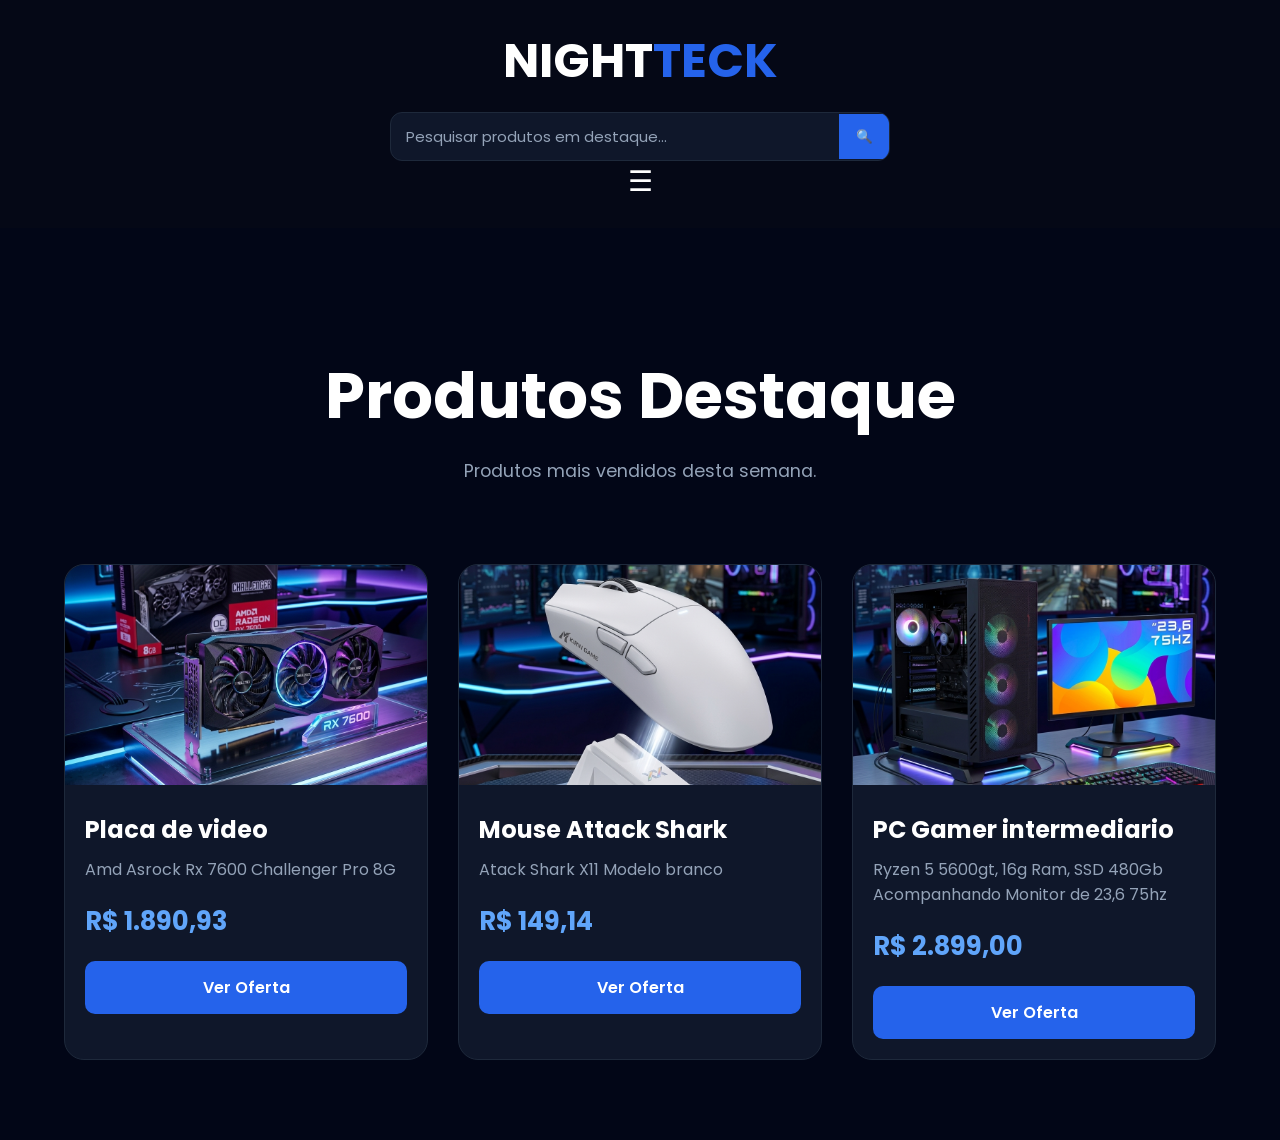
<file: index.html>
<!DOCTYPE html>
<html lang="pt-BR">

<head>

    <meta charset="UTF-8">

    <meta name="viewport" content="width=device-width, initial-scale=1.0">

    <title>Perifericos | NightTeck</title>

    <link rel="stylesheet" href="style.css">

    <link href="https://fonts.googleapis.com/css2?family=Poppins:wght@300;400;500;600;700&display=swap" rel="stylesheet">

</head>

<body>

    <header>

         <div class="logo">
        NIGHT<span>TECK</span>
    </div>
    <div class="search-box">

      <input
         type="text"
        id="searchInput"
        placeholder="Pesquisar produtos em destaque...">

        <button>
            🔍
        </button>

    </div>

   <div class="menu-mobile" onclick="abrirMenu()">
    ☰
</div>

<nav id="menu">
    <a href="index.html">Início</a>
    <a href="pc.gamer.html">Pc gamer</a>
    <a href="perifericos.html">Periféricos</a>
    <a href="pecas.html">peças</a>
    <a href="home.html">Home e Teck</a>
</nav>

    </header>

    <section class="page-header">

        <h1>Produtos Destaque</h1>

        <p>
            Produtos mais vendidos desta semana.
        </p>

    </section>

    <section class="product-grid">

        <div class="card">

            <img src="img/placavideo1.png" alt="PC Gamer Warzone">

            <div class="card-content">

                <h3>Placa de video</h3>

                <p>
                    Amd Asrock Rx 7600 Challenger Pro 8G
                </p>

                <span class="price">
                    R$ 1.890,93
                </span>

                <a href="https://s.shopee.com.br/1qaQ29p2Fi" class="buy-btn"
                   class="buy-btn"
                   target="_blank"
                   rel="noopener noreferrer">
                   Ver Oferta
                </a>

            </div>

        </div>

        <div class="card">

            <img src="img/attackshark.png" alt="PC Gamer Fortnite">

            <div class="card-content">

                <h3>Mouse Attack Shark</h3>

                <p>
                    Atack Shark X11 Modelo branco 
                </p>

                <span class="price">
                    R$ 149,14
                </span>

                <a href="https://s.shopee.com.br/18lsHp2Y8" class="buy-btn"
                   class="buy-btn"
                   target="_blank"
                   rel="noopener noreferrer">
                   Ver Oferta
                </a>

            </div>

        </div>

        <div class="card">

            <img src="img/pcgamer1.png" alt="PC Gamer Streaming">

            <div class="card-content">

                <h3>PC Gamer intermediario</h3>

                <p>
                    Ryzen 5 5600gt, 16g Ram, SSD 480Gb Acompanhando Monitor de 23,6 75hz
                </p>

                <span class="price">
                    R$ 2.899,00
                </span>

                <a href="https://s.shopee.com.br/2g9X3qjMXC" class="buy-btn"
                   class="buy-btn"
                   target="_blank"
                   rel="noopener noreferrer">
                   Ver Oferta
                </a>

            </div>

        </div>

    </section>

    <script src="script.js"></script>

     <script>

const searchInput = document.getElementById("searchInput");

searchInput.addEventListener("keyup", function () {

    let filtro = searchInput.value.toLowerCase();

    let produtos = document.querySelectorAll(".card");

    produtos.forEach(produto => {

        let nome = produto.textContent.toLowerCase();

        if (nome.includes(filtro)) {
            produto.style.display = "block";
        } else {
            produto.style.display = "none";
        }

    });

});

function abrirMenu() {
    const menu = document.getElementById("menu");

    if (menu.style.display === "flex") {
        menu.style.display = "none";
    } else {
        menu.style.display = "flex";
    }
}
</script>


</body>

</html>
</file>
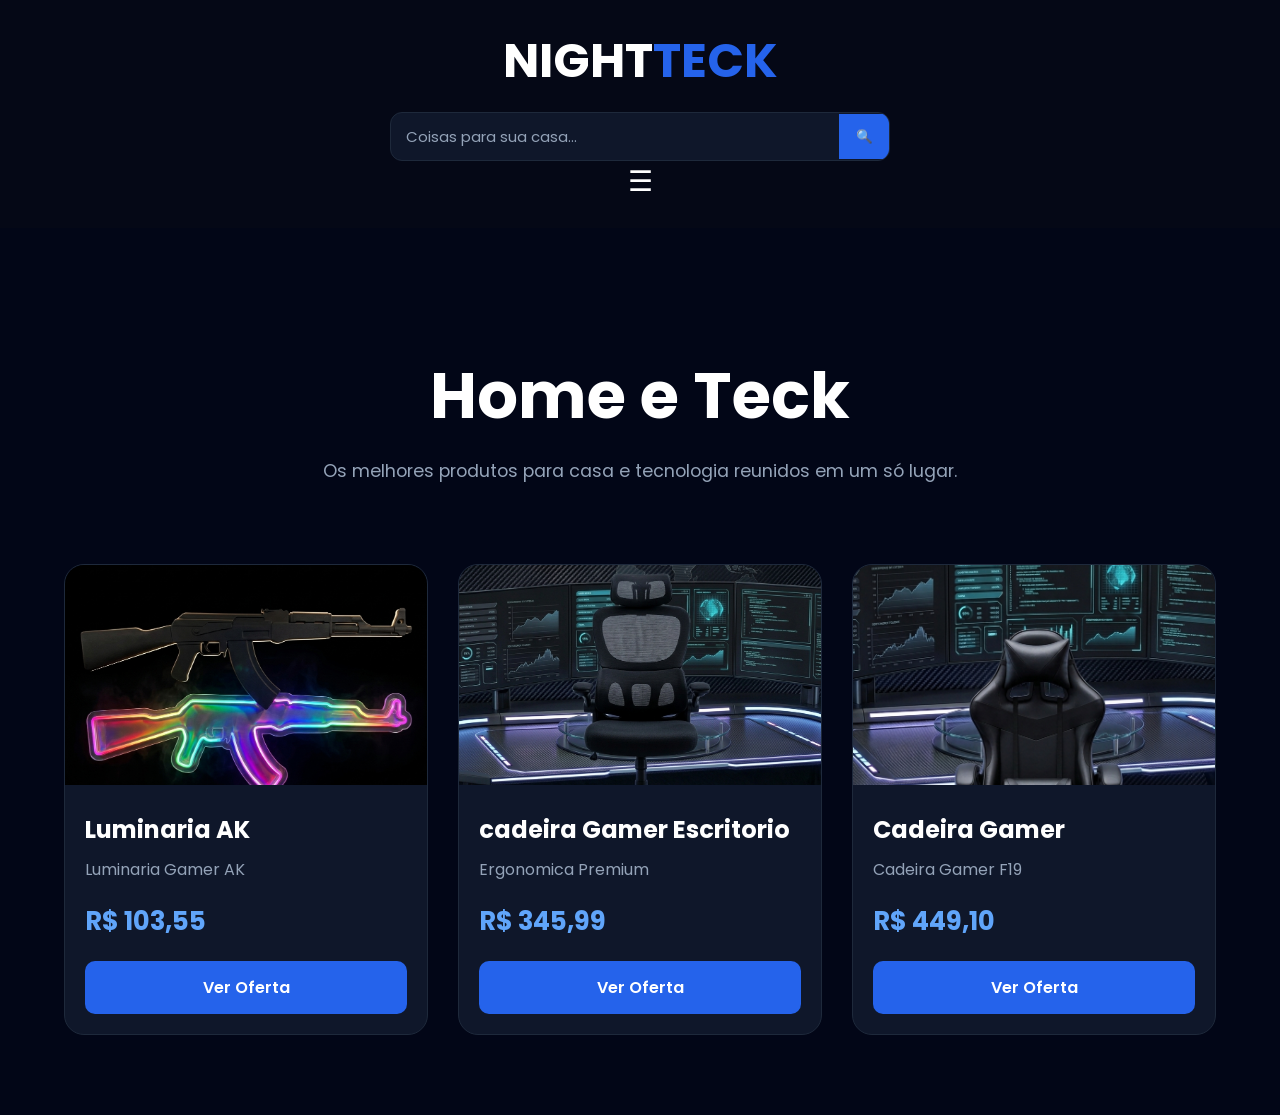
<file: home.html>
<!DOCTYPE html>
<html lang="pt-BR">

<head>

    <meta charset="UTF-8">

    <meta name="viewport" content="width=device-width, initial-scale=1.0">

    <title>Home e Teck | NightTeck</title>

    <link rel="stylesheet" href="style.css">

    <link href="https://fonts.googleapis.com/css2?family=Poppins:wght@300;400;500;600;700&display=swap" rel="stylesheet">

</head>

<body>

    <header>

         <div class="logo">
        NIGHT<span>TECK</span>
    </div>
    <div class="search-box">

      <input
         type="text"
        id="searchInput"
        placeholder="Coisas para sua casa..."
>

        <button>
            🔍
        </button>

    </div>

   <div class="menu-mobile" onclick="abrirMenu()">
    ☰
</div>

<nav id="menu">
    <a href="index.html">Início</a>
    <a href="pc.gamer.html">Pc gamer</a>
    <a href="perifericos.html">Periféricos</a>
    <a href="pecas.html">peças</a>
    <a href="home.html">Home e Teck</a>
</nav>

    </header>

    <section class="page-header">

        <h1>Home e Teck</h1>

       <p>
          Os melhores produtos para casa e tecnologia reunidos em um só lugar.
      </p>

    </section>

    <section class="product-grid">

        <div class="card">

            <img src="img/luminaria1.png" alt="PC Gamer Warzone">

            <div class="card-content">

                <h3>Luminaria AK</h3>

                <p>
                    Luminaria Gamer AK
                </p>

                <span class="price">
                    R$ 103,55
                </span>

                <a href="https://s.shopee.com.br/30mWgHNGNm"
                   class="buy-btn"
                   target="_blank"
                   rel="noopener noreferrer">
                   Ver Oferta
</a>

            </div>

        </div>

        <div class="card">

            <img src="img/cadeira2.png" alt="PC Gamer Fortnite">

            <div class="card-content">

                <h3>cadeira Gamer Escritorio</h3>

                <p>
                    Ergonomica Premium
                </p>

                <span class="price">
                    R$ 345,99
                </span>

                <a href="https://s.shopee.com.br/50Xb3Xc76p" class="buy-btn"
                   class="buy-btn"
                   target="_blank"
                   rel="noopener noreferrer">
                   Ver Oferta
                </a>

            </div>

        </div>

        <div class="card">

            <img src="img/cadeira1.png" alt="PC Gamer Streaming">

            <div class="card-content">

                <h3>Cadeira Gamer</h3>

                <p>
                    Cadeira Gamer F19
                </p>

                <span class="price">
                    R$ 449,10
                </span>

                <a href="https://s.shopee.com.br/5Ar1Fdl88R" class="buy-btn"
                   class="buy-btn"
                   target="_blank"
                   rel="noopener noreferrer">
                   Ver Oferta
                </a>

            </div>

        </div>

    </section>


<script src="script.js"></script>


     <script>

const searchInput = document.getElementById("searchInput");

searchInput.addEventListener("keyup", function () {

    let filtro = searchInput.value.toLowerCase();

    let produtos = document.querySelectorAll(".card");

    produtos.forEach(produto => {

        let nome = produto.textContent.toLowerCase();

        if (nome.includes(filtro)) {
            produto.style.display = "block";
        } else {
            produto.style.display = "none";
        }

    });

});


function abrirMenu() {
    const menu = document.getElementById("menu");

    if (menu.style.display === "flex") {
        menu.style.display = "none";
    } else {
        menu.style.display = "flex";
    }
}
</script>

</body>

</html>
</file>
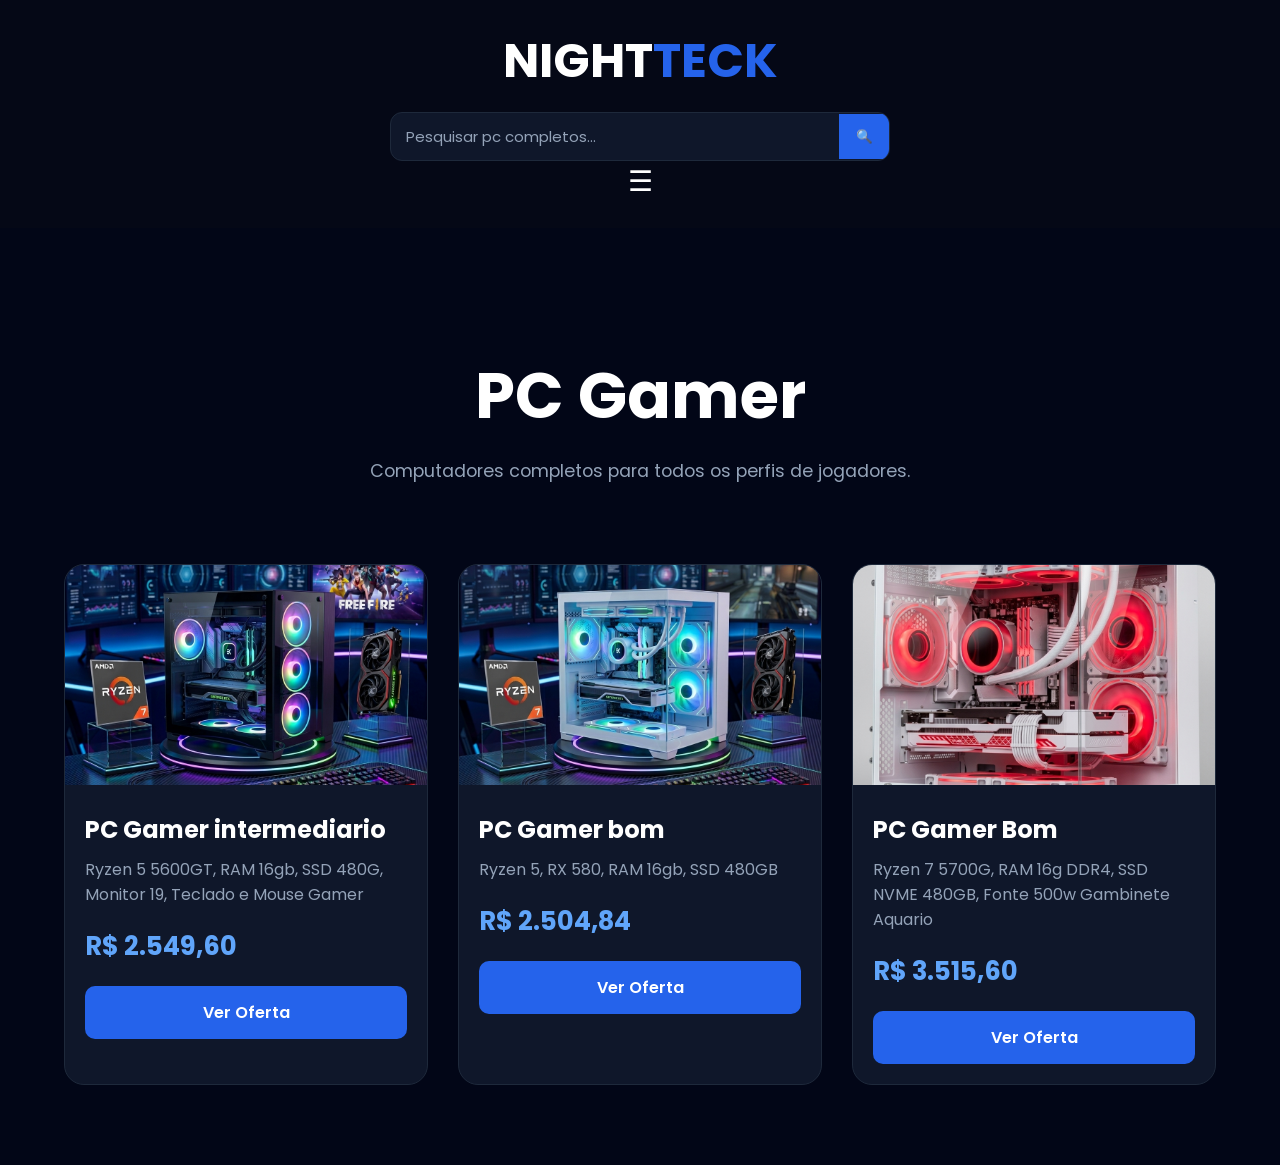
<file: pc.gamer.html>
<!DOCTYPE html>
<html lang="pt-BR">

<head>

    <meta charset="UTF-8">

    <meta name="viewport" content="width=device-width, initial-scale=1.0">

    <title>Pc Gamer | NightTeck</title>

    <link rel="stylesheet" href="style.css">

    <link href="https://fonts.googleapis.com/css2?family=Poppins:wght@300;400;500;600;700&display=swap" rel="stylesheet">

</head>

<body>

    <header>

         <div class="logo">
        NIGHT<span>TECK</span>
    </div>
    <div class="search-box">

      <input
         type="text"
        id="searchInput"
        placeholder="Pesquisar pc completos..."
>

        <button>
            🔍
        </button>

    </div>

    <div class="menu-mobile" onclick="abrirMenu()">
    ☰
</div>

<nav id="menu">
    <a href="index.html">Início</a>
    <a href="pc.gamer.html">Pc gamer</a>
    <a href="perifericos.html">Periféricos</a>
    <a href="pecas.html">peças</a>
    <a href="home.html">Home e Teck</a>
</nav>

    </header>

    <section class="page-header">

        <h1>PC Gamer</h1>

        <p>
            Computadores completos para todos os perfis de jogadores.
        </p>

    </section>

    <section class="product-grid">

        <div class="card">

            <img src="img/pcgamer3.png" alt="PC Gamer Warzone">

            <div class="card-content">

                <h3>PC Gamer intermediario</h3>

                <p>
                    Ryzen 5 5600GT, RAM 16gb, SSD 480G, Monitor 19, Teclado e Mouse Gamer
                </p>

                <span class="price">
                    R$ 2.549,60
                </span>

                <a href="https://s.shopee.com.br/60Q88aY18J" class="buy-btn"
                   class="buy-btn"
                   target="_blank"
                   rel="noopener noreferrer">
                   Ver Oferta
                </a>

            </div>

        </div>

        <div class="card">

            <img src="img/pcgamer2.png" alt="PC Gamer Fortnite">

            <div class="card-content">

                <h3>PC Gamer bom</h3>

                <p>
                    Ryzen 5, RX 580, RAM 16gb, SSD 480GB
                </p>

                <span class="price">
                    R$ 2.504,84
                </span>

                <a href="https://s.shopee.com.br/8fQtIaX9MJ" class="buy-btn"
                   class="buy-btn"
                   target="_blank"
                   rel="noopener noreferrer">
                   Ver Oferta
                </a>

            </div>

        </div>

        <div class="card">

            <img src="img/pcgamer4.png" alt="PC Gamer Streaming">

            <div class="card-content">

                <h3>PC Gamer Bom</h3>

                <p>
                    Ryzen 7 5700G, RAM 16g DDR4, SSD NVME 480GB, Fonte 500w Gambinete Aquario
                </p>

                <span class="price">
                    R$ 3.515,60
                </span>

                <a href="https://s.shopee.com.br/9V00JkesLW" class="buy-btn"
                   class="buy-btn"
                   target="_blank"
                   rel="noopener noreferrer">
                   Ver Oferta
                </a>

            </div>

        </div>

    </section>

     <script src="script.js"></script>

     <script>

const searchInput = document.getElementById("searchInput");

searchInput.addEventListener("keyup", function () {

    let filtro = searchInput.value.toLowerCase();

    let produtos = document.querySelectorAll(".card");

    produtos.forEach(produto => {

        let nome = produto.textContent.toLowerCase();

        if (nome.includes(filtro)) {
            produto.style.display = "block";
        } else {
            produto.style.display = "none";
        }

    });

});

function abrirMenu() {
    const menu = document.getElementById("menu");

    if (menu.style.display === "flex") {
        menu.style.display = "none";
    } else {
        menu.style.display = "flex";
    }
}
</script>

</body>

</html>
</file>
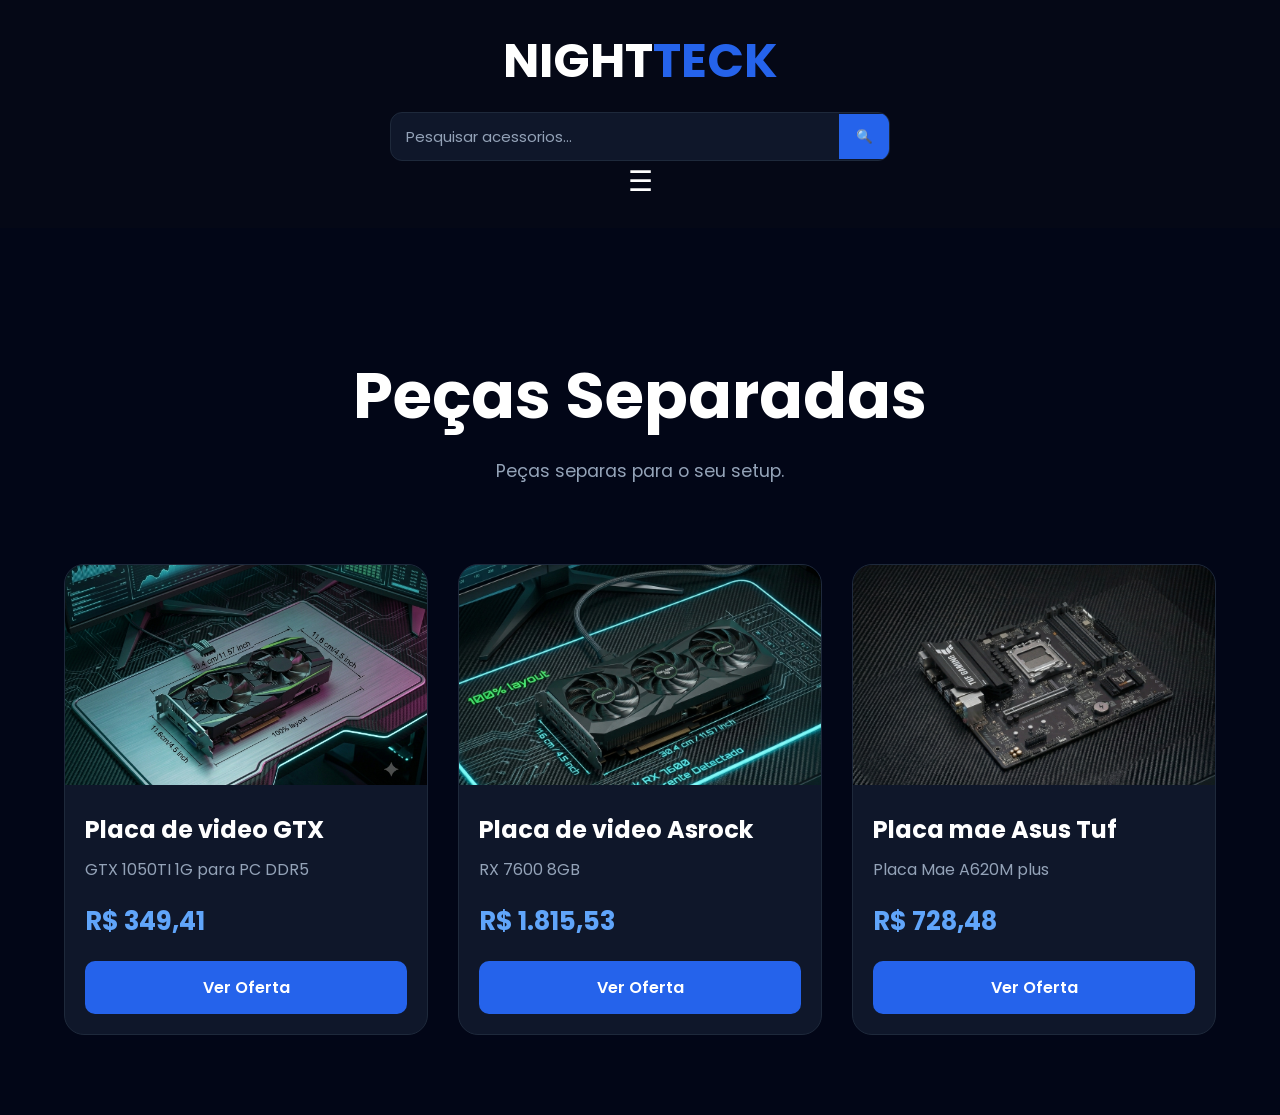
<file: pecas.html>
<!DOCTYPE html>
<html lang="pt-BR">

<head>

    <meta charset="UTF-8">

    <meta name="viewport" content="width=device-width, initial-scale=1.0">

    <title>Peças | NightTeck</title>

    <link rel="stylesheet" href="style.css">

    <link href="https://fonts.googleapis.com/css2?family=Poppins:wght@300;400;500;600;700&display=swap" rel="stylesheet">

</head>

<body>

 <header>

    <div class="logo">
        NIGHT<span>TECK</span>
    </div>
    <div class="search-box">

      <input
         type="text"
        id="searchInput"
        placeholder="Pesquisar acessorios..."
>

        <button>
            🔍
        </button>

    </div>

    <div class="menu-mobile" onclick="abrirMenu()">
    ☰
</div>

    <nav id="menu">
        <a href="index.html">Início</a>
        <a href="pc.gamer.html">Pc gamer</a>
        <a href="perifericos.html">Periféricos</a>
        <a href="pecas.html">Peças</a>
        <a href="home.html">Home e Tech</a>
    </nav>

</header>

    <section class="page-header">

        <h1>Peças Separadas</h1>

        <p>
            Peças separas para o seu setup.
        </p>

    </section>

    <section class="product-grid">

        <div class="card produto">

            <img src="img/placadevideo2.png" alt="PC Gamer Warzone">

            <div class="card-content">

                <h3>Placa de video GTX</h3>

                <p>
                    GTX 1050TI 1G para PC DDR5
                </p>

                <span class="price">
                    R$ 349,41
                </span>

                <a href="https://s.shopee.com.br/gObsBOajp" class="buy-btn"
                   class="buy-btn"
                   target="_blank"
                   rel="noopener noreferrer">
                    Ver Oferta
                </a>

            </div>

        </div>

        <div class="card produto">

            <img src="img/placadevideo3.png" alt="PC Gamer Fortnite">

            <div class="card-content">

                <h3>Placa de video Asrock</h3>

                <p>
                    RX 7600 8GB
                </p>

                <span class="price">
                    R$ 1.815,53
                </span>

                <a href="https://s.shopee.com.br/3B5wr9j6eF" class="buy-btn"]
                   class="buy-btn"
                   target="_blank"
                   rel="noopener noreferrer">
                    Ver Oferta
                </a>

            </div>

        </div>

        <div class="card produto">

            <img src="img/placamae1.png" alt="PC Gamer Streaming">

            <div class="card-content">

                <h3>Placa mae Asus Tuf</h3>

                <p>
                    Placa Mae A620M plus
                </p>

                <span class="price">
                    R$ 728,48
                </span>

                <a href="https://s.shopee.com.br/AAFhCT31Qy" class="buy-btn"
                   class="buy-btn"
                   target="_blank"
                   rel="noopener noreferrer">
                    Ver Oferta
                </a>

            </div>

        </div>

    </section>

      <script src="script.js"></script> 
     
    <script>

const searchInput = document.getElementById("searchInput");

searchInput.addEventListener("keyup", function () {

    let filtro = searchInput.value.toLowerCase();

    let produtos = document.querySelectorAll(".card");

    produtos.forEach(produto => {

        let nome = produto.textContent.toLowerCase();

        if (nome.includes(filtro)) {
            produto.style.display = "block";
        } else {
            produto.style.display = "none";
        }

    });

});


function abrirMenu() {
    const menu = document.getElementById("menu");

    if (menu.style.display === "flex") {
        menu.style.display = "none";
    } else {
        menu.style.display = "flex";
    }
}
</script>

</body>

</html>
</file>
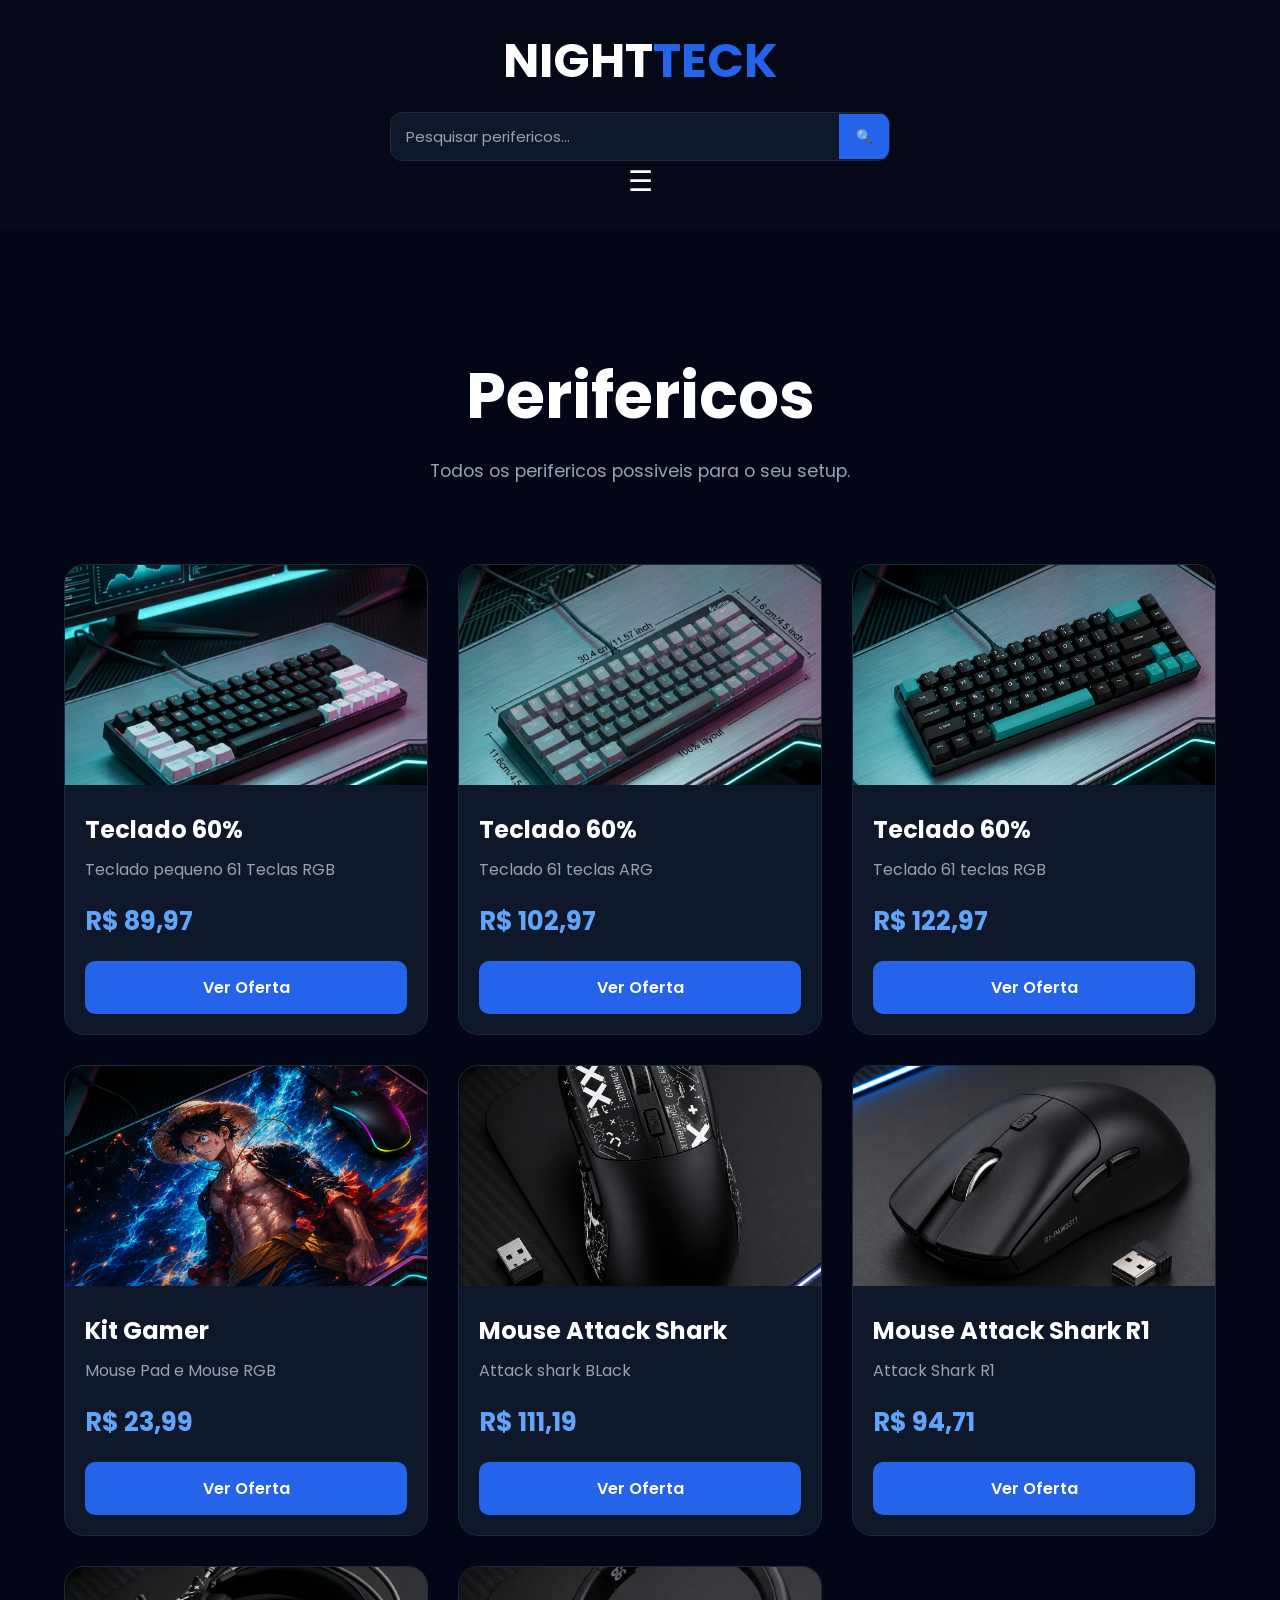
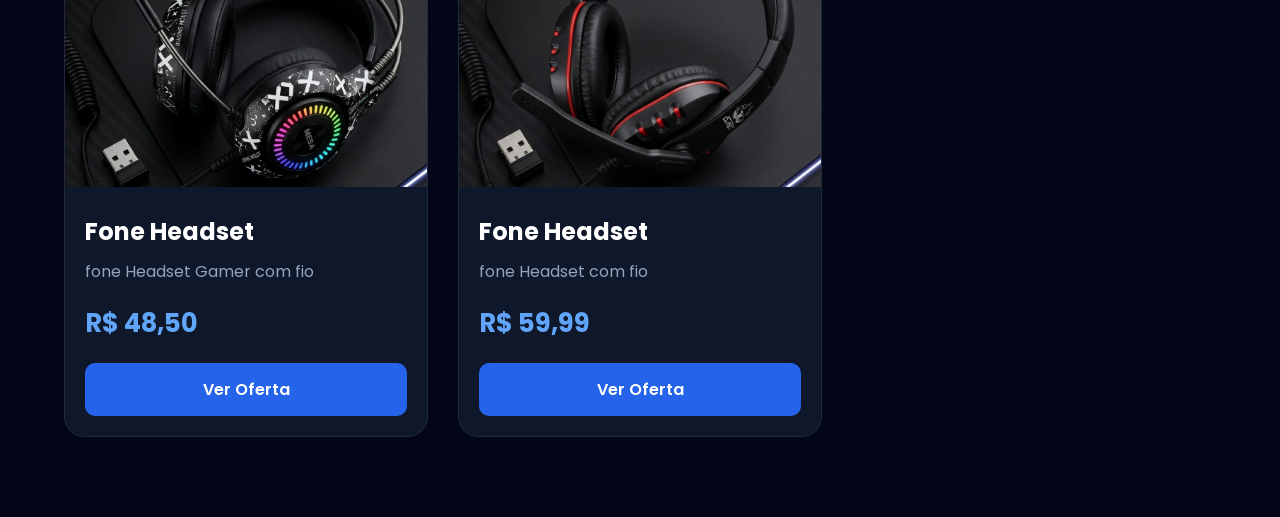
<file: perifericos.html>
<!DOCTYPE html>
<html lang="pt-BR">

<head>

    <meta charset="UTF-8">

    <meta name="viewport" content="width=device-width, initial-scale=1.0">

    <title>Perifericos | NightTeck</title>

    <link rel="stylesheet" href="style.css">

    <link href="https://fonts.googleapis.com/css2?family=Poppins:wght@300;400;500;600;700&display=swap" rel="stylesheet">

</head>

<body>

    <header>

         <div class="logo">
        NIGHT<span>TECK</span>
    </div>
    <div class="search-box">

      <input
         type="text"
        id="searchInput"
        placeholder="Pesquisar perifericos..."
>

        <button>
            🔍
        </button>

    </div>

   <div class="menu-mobile" onclick="abrirMenu()">
    ☰
</div>

<nav id="menu">
    <a href="index.html">Início</a>
    <a href="pc.gamer.html">Pc gamer</a>
    <a href="perifericos.html">Periféricos</a>
    <a href="pecas.html">peças</a>
    <a href="home.html">Home e Teck</a>
</nav>

    </header>

    <section class="page-header">

        <h1>Perifericos</h1>

        <p>
            Todos os perifericos possiveis para o seu setup.
        </p>

    </section>

    <section class="product-grid">

        <div class="card">

            <img src="img/Teclado1.png" alt="PC Gamer Warzone">

            <div class="card-content">

                <h3>Teclado 60%</h3>

                <p>
                    Teclado pequeno 61 Teclas RGB
                </p>

                <span class="price">
                    R$ 89,97
                </span>

                <a href="https://s.shopee.com.br/5VTrYprznp" class="buy-btn"
                   class="buy-btn"
                   target="_blank"
                   rel="noopener noreferrer">
                    Ver Oferta
                </a>

            </div>

        </div>

        <div class="card">

            <img src="img/Teclado2.png" alt="PC Gamer Fortnite">

            <div class="card-content">

                <h3>Teclado 60%</h3>

                <p>
                    Teclado 61 teclas ARG   
                </p>

                <span class="price">
                    R$ 102,97
                </span>

                <a href="https://s.shopee.com.br/1LeIbMMFd1" class="buy-btn"
                   class="buy-btn"
                   target="_blank"
                   rel="noopener noreferrer">
                    Ver Oferta
                </a>

            </div>

        </div>

       <div class="card">

    <img src="img/teclado3.png" alt="PC Gamer Streaming">

    <div class="card-content">

        <h3>Teclado 60%</h3>

        <p>Teclado 61 teclas RGB</p>

        <span class="price">R$ 122,97</span>

        <a href="https://s.shopee.com.br/9Kga8RPGVq"
           class="buy-btn"
           target="_blank"
           rel="noopener noreferrer">
            Ver Oferta
        </a>

    </div>

</div> <!-- FECHA O PRIMEIRO CARD -->

<div class="card">

    <img src="img/mouse1.png" alt="Mouse Gamer">

    <div class="card-content">

        <h3>Kit Gamer</h3>

        <p>Mouse Pad e Mouse RGB</p>

        <span class="price">R$ 23,99</span>

        <a href="https://s.shopee.com.br/2BDPdSOyHJ"
           class="buy-btn"
           target="_blank"
           rel="noopener noreferrer">
            Ver Oferta
        </a>

    </div>

</div> <!-- FECHA O SEGUNDO CARD -->

    <div class="card">

    <img src="img/mouse2.png" alt="Mouse Gamer">

    <div class="card-content">

        <h3>Mouse Attack Shark</h3>

        <p>Attack shark BLack</p>

        <span class="price">R$ 111,19</span>

        <a href="https://s.shopee.com.br/3B5wppydAT"
           class="buy-btn"
           target="_blank"
           rel="noopener noreferrer">
            Ver Oferta
        </a>

    </div>

</div> <!-- FECHA O SEGUNDO CARD -->


   <div class="card">

    <img src="img/mouse3.png" alt="Mouse Gamer">

    <div class="card-content">

        <h3>Mouse Attack Shark R1</h3>

        <p>Attack Shark R1</p>

        <span class="price">R$ 94,71</span>

        <a href="https://s.shopee.com.br/5LARQHaPGS"
           class="buy-btn"
           target="_blank"
           rel="noopener noreferrer">
            Ver Oferta
        </a>

    </div>

</div> <!-- FECHA O SEGUNDO CARD -->

   <div class="card">

    <img src="img/fone1.jpg" alt="Mouse Gamer">

    <div class="card-content">

        <h3>Fone Headset</h3>

        <p>fone Headset Gamer com fio</p>

        <span class="price">R$ 48,50</span>

        <a href="https://s.shopee.com.br/4VbMW1e8Cp"
           class="buy-btn"
           target="_blank"
           rel="noopener noreferrer">
            Ver Oferta
        </a>

    </div>

</div> <!-- FECHA O SEGUNDO CARD -->

   <div class="card">

    <img src="img/fone2.jpg" alt="Mouse Gamer">

    <div class="card-content">

        <h3>Fone Headset</h3>

        <p>fone Headset com fio</p>

        <span class="price">R$ 59,99</span>

        <a href="https://s.shopee.com.br/8pkLhGR3h2"
           class="buy-btn"
           target="_blank"
           rel="noopener noreferrer">
            Ver Oferta
        </a>

    </div>

</div> 




    </section>

    <script src="script.js"></script>

     <script>

const searchInput = document.getElementById("searchInput");

searchInput.addEventListener("keyup", function () {

    let filtro = searchInput.value.toLowerCase();

    let produtos = document.querySelectorAll(".card");

    produtos.forEach(produto => {

        let nome = produto.textContent.toLowerCase();

        if (nome.includes(filtro)) {
            produto.style.display = "block";
        } else {
            produto.style.display = "none";
        }

    });

});


function abrirMenu() {
    const menu = document.getElementById("menu");

    if (menu.style.display === "flex") {
        menu.style.display = "none";
    } else {
        menu.style.display = "flex";
    }
}
</script>


</body>

</html>
</file>
<file: style.css>
:root{
    --bg:#020617;
    --bg-card:#0f172a;
    --primary:#2563eb;
    --primary-hover:#3b82f6;
    --text:#ffffff;
    --text-secondary:#94a3b8;
    --border:#1e293b;
}

*{
    margin:0;
    padding:0;
    box-sizing:border-box;
    font-family:'Poppins',sans-serif;
}

body{
    background:var(--bg);
    color:var(--text);
}

/* HERO DA PÁGINA */

.page-header{
    text-align:center;
    padding:120px 20px 80px;
}

.page-header h1{
    font-size:4rem;
    margin-bottom:15px;
}

.page-header p{
    color:var(--text-secondary);
    font-size:1.1rem;
}

/* GRID DE PRODUTOS */

.product-grid{
    width:90%;
    max-width:1400px;
    margin:auto;

    display:grid;
    grid-template-columns:repeat(auto-fit,minmax(320px,1fr));

    gap:30px;

    padding-bottom:80px;
}

/* CARD */

.card{

    background:var(--bg-card);

    border:1px solid var(--border);

    border-radius:20px;

    overflow:hidden;

    transition:.3s;
}

.card:hover{

    transform:translateY(-8px);

    box-shadow:0 0 25px rgba(37,99,235,.3);

}

/* IMAGEM */

.card img{

    width:100%;

    height:220px;

    object-fit:cover;

}

/* CONTEÚDO */

.card-content{

    padding:20px;

}

.card h3{

    font-size:1.5rem;

    margin-bottom:10px;

}

.card p{

    color:var(--text-secondary);

    margin-bottom:20px;

}

/* PREÇO */

.price{

    display:block;

    color:#60a5fa;

    font-size:1.6rem;

    font-weight:700;

    margin-bottom:20px;

}

/* BOTÃO */

.buy-btn{

    display:block;

    width:100%;

    text-align:center;

    text-decoration:none;

    background:var(--primary);

    color:white;

    padding:14px;

    border-radius:10px;

    font-weight:600;

    transition:.3s;

}

.buy-btn:hover{

    background:var(--primary-hover);

}

/* MOBILE */

@media(max-width:768px){

    .page-header h1{

        font-size:2.5rem;

    }

    .product-grid{

        width:95%;

    }

}
header{
    display:flex;
    flex-direction: column;
    align-items:center;

    padding:25px 6%;

    background:#050816;
}

.logo{
    font-size:3rem;
    font-weight:700;
    color:white;
}

.logo span{
    color:#2563eb;
}

nav{
    display:flex;
    gap:40px;
}

nav a{
    color:white;
    text-decoration:none;
    font-size:1.2rem;
    transition:.3s;
}

nav a:hover{
    color:#3b82f6;
}

.search-box{
    display:flex;
    align-items:center;
    background:#0f172a;
    border:1px solid #1e293b;
    border-radius:12px;
    overflow:hidden;

    width:100%;
    max-width:500px;
    margin-top:15px;
}

@media (max-width:1200px){
    .search-box{
        max-width:420px;
    }
}

@media (max-width:900px){
    .search-box{
        max-width:600px;
    }
}

.search-box input{

    flex:1;

    background:transparent;

    border:none;

    outline:none;

    color:white;

    padding:12px 15px;

    font-size:15px;

}

.search-box input::placeholder{

    color:#94a3b8;

}

.search-box button{

    background:#2563eb;

    border:none;

    color:white;

    width:50px;

    height:45px;

    cursor:pointer;

    transition:.3s;

}

.search-box button:hover{

    background:#3b82f6;

}
#menu {
    display: none;
    flex-direction: column;
    align-items: center;
    width: 100%;
    margin-top: 15px;
    background: #111827;
    padding: 20px 0;
}

#menu.ativo {
    display: flex;
}

#menu a {
    color: white;
    text-decoration: none;
    padding: 12px 0;
    width: 100%;
    text-align: center;
    font-size: 16px;
    transition: 0.3s;
}

#menu a:hover {
    background: #2563eb;
}

.menu-mobile {
    display: block;
    font-size: 28px;
    cursor: pointer;
    text-align: center;
}
</file>
